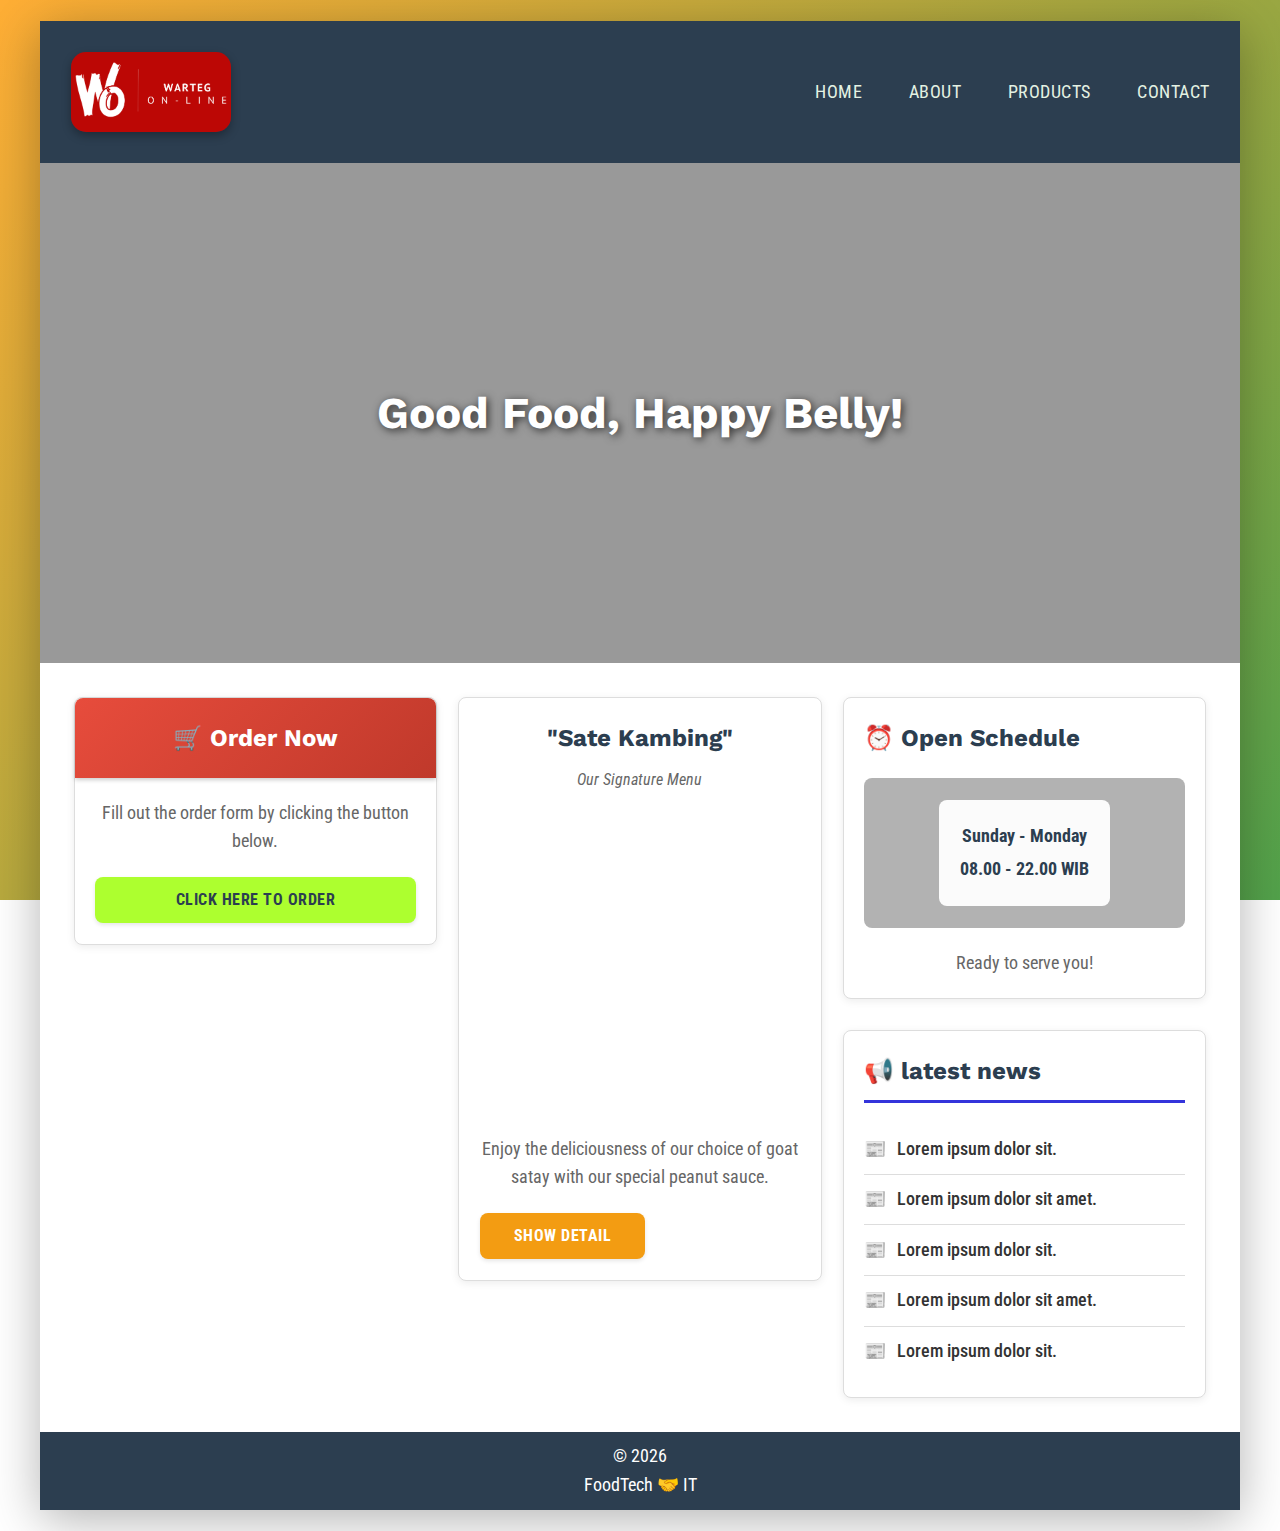
<file: index.html>
<!doctype html>
<html lang="id">
  <head>
    <meta charset="UTF-8" />
    <meta name="viewport" content="width=device-width, initial-scale=1.0" />
    <title>Wart-OL - Warteg On-Line</title>

    <link rel="preconnect" href="https://fonts.googleapis.com" />
    <link rel="preconnect" href="https://fonts.gstatic.com" crossorigin />
    <link
      href="https://fonts.googleapis.com/css2?family=Roboto+Condensed:wght@400;700&family=Work+Sans:wght@600;700&display=swap"
      rel="stylesheet"
    />

    <link rel="stylesheet" href="style.css" />
  </head>
  <body>
    <div class="container">
      <!-- Navbar Section Start -->
      <nav class="navbar">
        <div class="site-title-wrapper">
          <img src="img/T2.png" alt="Wart-OL" class="Wart" />
        </div>

        <!-- From Uiverse.io by vinodjangid07 -->
        <input type="checkbox" id="checkbox" />
        <label for="checkbox" class="toggle">
          <div class="bars" id="bar1"></div>
          <div class="bars" id="bar2"></div>
          <div class="bars" id="bar3"></div>
        </label>

        <nav class="navbar-nav">
          <ul>
            <li><a href="#home">Home</a></li>
            <li><a href="#about">About</a></li>
            <li><a href="#products">Products</a></li>
            <li><a href="#contact">Contact</a></li>
          </ul>
        </nav>
      </nav>
      <!-- Navbar Section End -->

      <!-- Hero -->
      <div class="hero-image">
        <h2 class="hero-text">Good Food, Happy Belly!</h2>
      </div>

      <!-- Main Content -->
      <main>
        <!-- Order Section -->
        <article class="order">
          <h3>🛒 Order Now</h3>
          <p style="text-align: center">
            Fill out the order form by clicking the button below.
          </p>
          <a href="#order-form" class="cta">Click Here to Order</a>
        </article>

        <!-- Featured Section -->
        <article class="featured">
          <h3 style="text-align: center">"Sate Kambing"</h3>
          <p class="subtitle" style="text-align: center">Our Signature Menu</p>

          <div class="featured-image"></div>

          <p style="text-align: center">
            Enjoy the deliciousness of our choice of goat satay with our special
            peanut sauce.
          </p>

          <a href="#sate-kambing" class="cta">Show Detail</a>
        </article>

        <!-- Schedule Section -->
        <article class="schedule">
          <h3>⏰ Open Schedule</h3>

          <div class="schedule-image">
            <div class="schedule-time">
              Sunday - Monday<br />
              08.00 - 22.00 WIB
            </div>
          </div>

          <p style="text-align: center; margin: 0">Ready to serve you!</p>
        </article>

        <!-- News Section -->
        <article class="news">
          <h3>📢 latest news</h3>

          <ul>
            <li><a href="#1">Lorem ipsum dolor sit.</a></li>
            <li><a href="#2">Lorem ipsum dolor sit amet.</a></li>
            <li><a href="#3">Lorem ipsum dolor sit.</a></li>
            <li><a href="#4">Lorem ipsum dolor sit amet.</a></li>
            <li><a href="#5">Lorem ipsum dolor sit.</a></li>
          </ul>
        </article>
      </main>

      <!-- Footer -->
      <footer>
        <!-- <p>&copy; 2026 <a href="#">Muhammad Ridho</a>. All rights reserved.</p> -->
        <p>&copy; 2026 <br />FoodTech 🤝 IT</p>
      </footer>
    </div>

    <script src="script.js"></script>
  </body>
</html>
</file>
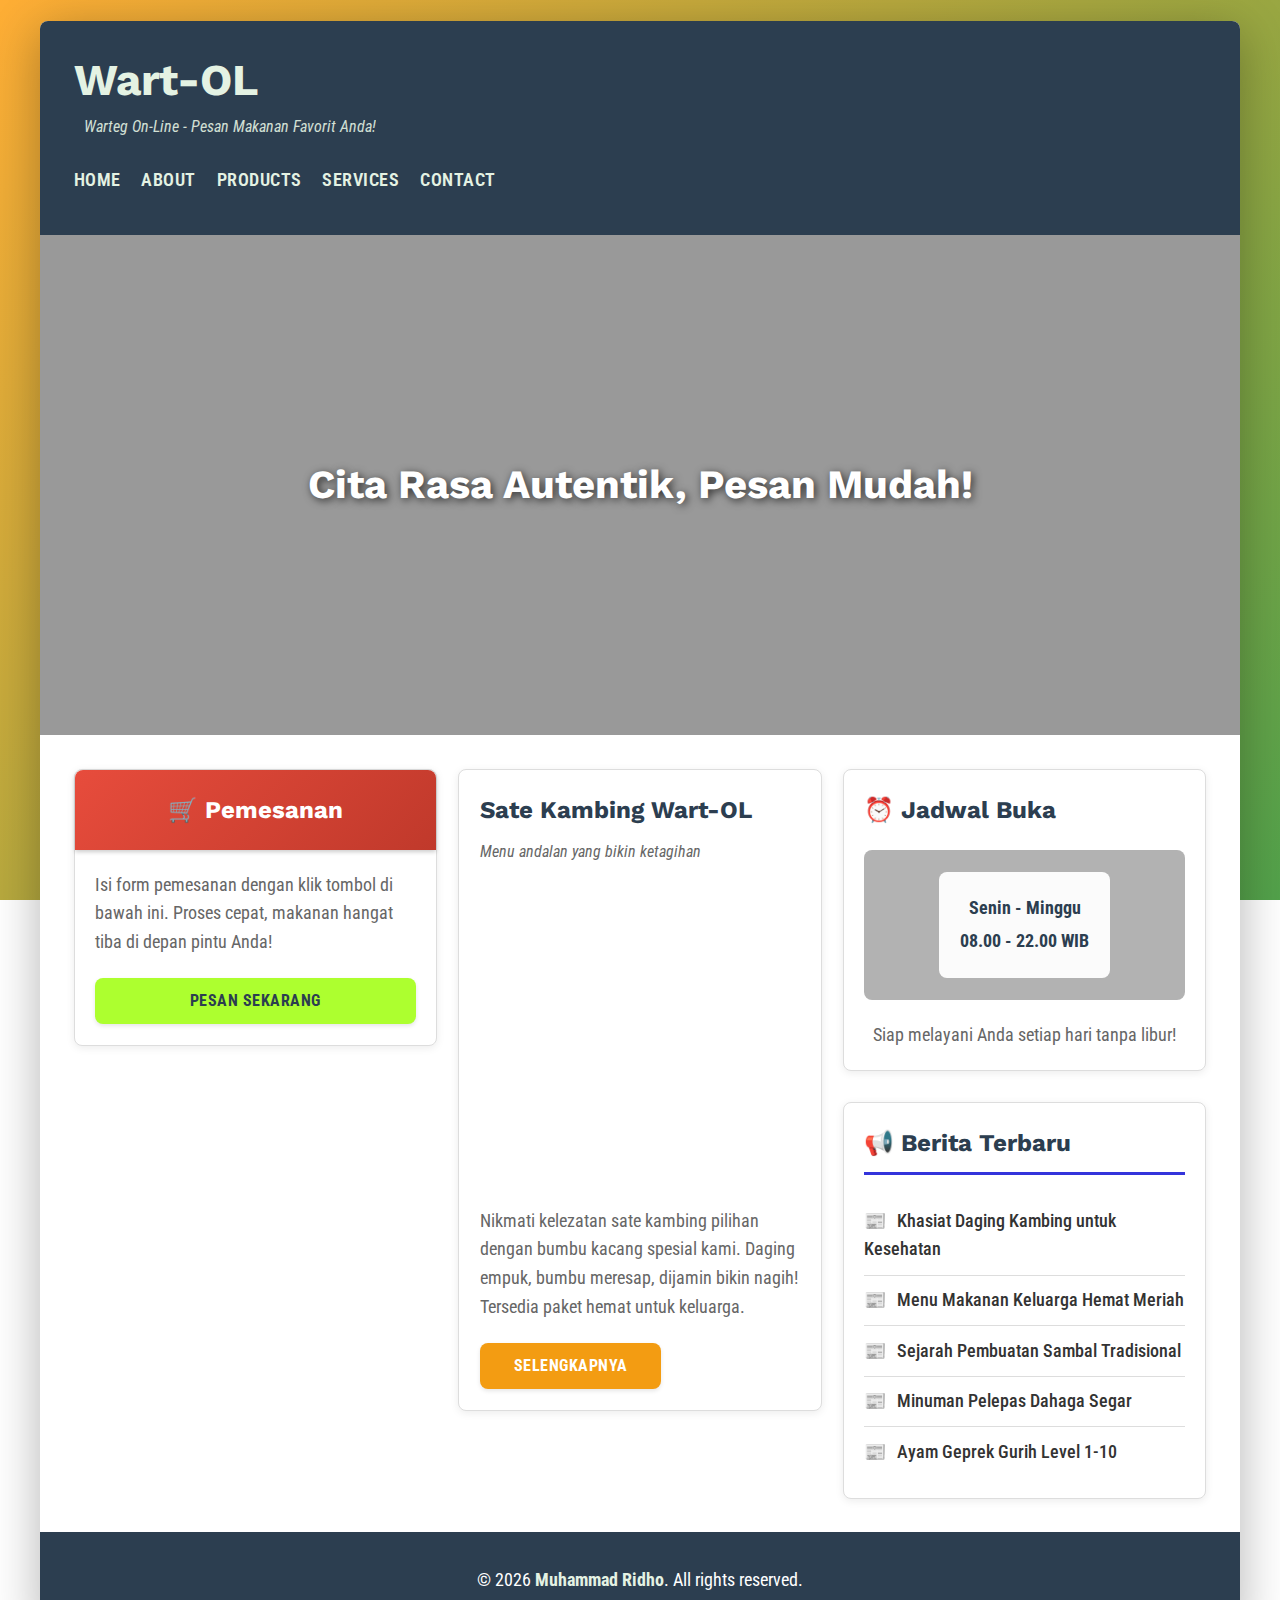
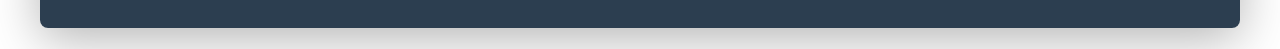
<file: index2.html>
<!DOCTYPE html>
<html lang="id">
  <head>
    <meta charset="UTF-8" />
    <meta name="viewport" content="width=device-width, initial-scale=1.0" />
    <title>Wart-OL - Warteg On-Line</title>

    <link rel="preconnect" href="https://fonts.googleapis.com" />
    <link rel="preconnect" href="https://fonts.gstatic.com" crossorigin />
    <link
      href="https://fonts.googleapis.com/css2?family=Roboto+Condensed:wght@400;700&family=Work+Sans:wght@600;700&display=swap"
      rel="stylesheet"
    />

    <link rel="stylesheet" href="style2.css" />
  </head>
  <body>
    <div class="container">
      <!-- Header -->
      <header>
        <div class="site-title-wrapper">
          <h1 class="site-title">Wart-OL</h1>
          <p class="site-subtitle">
            Warteg On-Line - Pesan Makanan Favorit Anda!
          </p>
        </div>

        <nav>
          <ul>
            <li><a href="#home">Home</a></li>
            <li><a href="#about">About</a></li>
            <li><a href="#products">Products</a></li>
            <li><a href="#services">Services</a></li>
            <li><a href="#contact">Contact</a></li>
          </ul>
        </nav>
      </header>

      <!-- Hero -->
      <div class="hero-image">
        <h2 class="hero-text">Cita Rasa Autentik, Pesan Mudah!</h2>
      </div>

      <!-- Main Content -->
      <main>
        <!-- Order Section -->
        <article class="order">
          <h3>🛒 Pemesanan</h3>
          <p>
            Isi form pemesanan dengan klik tombol di bawah ini. Proses cepat,
            makanan hangat tiba di depan pintu Anda!
          </p>
          <a href="#order-form" class="cta">Pesan Sekarang</a>
        </article>

        <!-- Featured Section -->
        <article class="featured">
          <h3>Sate Kambing Wart-OL</h3>
          <p class="subtitle">Menu andalan yang bikin ketagihan</p>

          <div class="featured-image"></div>

          <p>
            Nikmati kelezatan sate kambing pilihan dengan bumbu kacang spesial
            kami. Daging empuk, bumbu meresap, dijamin bikin nagih! Tersedia
            paket hemat untuk keluarga.
          </p>

          <a href="#sate-kambing" class="cta">Selengkapnya</a>
        </article>

        <!-- Schedule Section -->
        <article class="schedule">
          <h3>⏰ Jadwal Buka</h3>

          <div class="schedule-image">
            <div class="schedule-time">
              Senin - Minggu<br />
              08.00 - 22.00 WIB
            </div>
          </div>

          <p style="text-align: center; margin: 0">
            Siap melayani Anda setiap hari tanpa libur!
          </p>
        </article>

        <!-- News Section -->
        <article class="news">
          <h3>📢 Berita Terbaru</h3>

          <ul>
            <li><a href="#">Khasiat Daging Kambing untuk Kesehatan</a></li>
            <li><a href="#">Menu Makanan Keluarga Hemat Meriah</a></li>
            <li><a href="#">Sejarah Pembuatan Sambal Tradisional</a></li>
            <li><a href="#">Minuman Pelepas Dahaga Segar</a></li>
            <li><a href="#">Ayam Geprek Gurih Level 1-10</a></li>
          </ul>
        </article>
      </main>

      <!-- Footer -->
      <footer>
        <p>&copy; 2026 <a href="#">Muhammad Ridho</a>. All rights reserved.</p>
      </footer>
    </div>
  </body>
</html>
</file>
<file: style.css>
:root {
  /* Colors */
  --color-primary: #2c3e50;
  --color-secondary: #e4f2e3;
  --color-accent: #3434db;
  --color-danger: #e74c3c;
  --color-warning: #f39c12;
  --color-success: #adff2f;
  --color-text: #333;
  --color-text-light: #666;
  --color-border: #ddd;

  /* Typography */
  --font-heading: "Work Sans", sans-serif;
  --font-body: "Roboto Condensed", sans-serif;

  /* Fluid Typography - Sekarang benar-benar responsive */
  --font-size-xs: clamp(0.75rem, 0.7rem + 0.25vw, 0.875rem);
  --font-size-sm: clamp(0.875rem, 0.8rem + 0.375vw, 1rem);
  --font-size-base: clamp(1rem, 0.95rem + 0.25vw, 1.125rem);
  --font-size-md: clamp(1.25rem, 1.15rem + 0.5vw, 1.5rem);
  --font-size-lg: clamp(1.75rem, 1.5rem + 1.25vw, 2.5rem);
  --font-size-xl: clamp(2rem, 1.75rem + 1.25vw, 3rem);

  /* Spacing */
  --spacing-xs: clamp(0.25rem, 0.2rem + 0.25vw, 0.5rem);
  --spacing-sm: clamp(0.5rem, 0.45rem + 0.25vw, 0.75rem);
  --spacing-md: clamp(1rem, 0.9rem + 0.5vw, 1.5rem);
  --spacing-lg: clamp(1.5rem, 1.3rem + 1vw, 2.5rem);
  --spacing-xl: clamp(2rem, 1.7rem + 1.5vw, 3.5rem);
  --spacing-xl2: clamp(10rem, 8rem + 7vw, 9rem);

  /* Layout */
  --container-width: min(1200px, 95%);
  --border-radius: 8px;
  --transition-speed: 0.3s;
}

/* Modern CSS Reset */
*,
*::before,
*::after {
  box-sizing: border-box;
  margin: 0;
  padding: 0;
}

html {
  scroll-behavior: smooth;
}

body {
  font-family: var(--font-body);
  font-size: var(--font-size-base);
  line-height: 1.6;
  color: var(--color-text);
  background: linear-gradient(135deg, #ffae35 0%, #52a24b 100%);
  background-attachment: fixed;
  padding: var(--spacing-md) 0;
}

img {
  max-width: 100%;
  height: auto;
  display: block;
}

a {
  color: var(--color-accent);
  text-decoration: none;
  transition: all var(--transition-speed) ease;
}

a:hover {
  color: var(--color-success);
  /* text-decoration: underline; */
}

/* Container */
.container {
  width: 100%;
  margin: 0;
  background-color: white;
  overflow: hidden;
}

img {
  border-radius: 15px;
  box-shadow: 0px 4px 10px rgba(0, 0, 0, 0.3);
  cursor: pointer;
  transition: all var(--transition-speed) ease;
}

img:hover {
  transform: translateY(-2px);
}

/* Navbar Section */
.navbar {
  display: flex;
  justify-content: space-between;
  align-items: center;
  background-color: var(--color-primary);
  color: var(--color-secondary);
  padding: var(--spacing-sm);
}

.site-title-wrapper {
  width: var(--spacing-xl2);
  margin: var(--spacing-md);
}

/* From Uiverse.io by vinodjangid07 */
/* 1. Checkbox Control (disembunyikan) */
#checkbox {
  display: none;
}

/* 2. Hamburger Menu */
.toggle {
  position: relative;
  top: -30px;
  right: 5%;
  width: 23px;
  height: 30px;
  cursor: pointer;
  display: flex;
  flex-direction: column;
  align-items: center;
  justify-content: center;
  gap: 5px;
  transition-duration: 0.5s;
  z-index: 99999;
}

.bars {
  width: 100%;
  height: 3px;
  background-color: var(--color-danger);
  border-radius: 4px;
}

#bar2 {
  transition-duration: 0.8s;
}

#bar1,
#bar3 {
  width: 70%;
}

#checkbox:checked + .toggle .bars {
  position: absolute;
  transition-duration: 0.5s;
}

#checkbox:checked + .toggle #bar2 {
  transform: scaleX(0);
  transition-duration: 0.5s;
}

#checkbox:checked + .toggle #bar1 {
  width: 100%;
  transform: rotate(45deg);
  transition-duration: 0.5s;
}

#checkbox:checked + .toggle #bar3 {
  width: 100%;
  transform: rotate(-45deg);
  transition-duration: 0.5s;
}

#checkbox:checked + .toggle {
  transition-duration: 0.5s;
  transform: rotate(180deg);
}

/* Munculkan Menu */
#checkbox:checked ~ .navbar-nav {
  right: 0;
}

/* 3. Menu Navigasi (Mobile-First) */
.navbar .navbar-nav {
  position: fixed;
  top: 0;
  right: -100%;
  width: 200px;
  height: 100vh;
  background-color: var(--color-border);
  transition: right 0.3s ease;
  gap: var(--spacing-sm);
  z-index: 9999;
}

.navbar-nav ul {
  list-style: none;
}

.navbar-nav ul li {
  /* Atas: 20px, Kanan: 20px, Bawah: 20px, Kiri: 20px */
  margin: 20px;
}

.navbar-nav ul li:first-child {
  margin-top: 100px; /* Ubah angka ini sesuai keinginan Anda */
}

.navbar .navbar-nav.active {
  right: 0rem;
}

.navbar .navbar-nav ul li a {
  color: var(--color-text);
  text-transform: uppercase;
  letter-spacing: 0.5px;
  padding: var(--spacing-xs) 0;
  display: block;
  transition: var(--color-warning) 0.3s ease;
  position: relative;
}

.navbar .navbar-nav a:hover {
  color: var(--color-danger);
}

.navbar .navbar-nav a::after {
  content: "";
  position: absolute;
  bottom: 0;
  left: 0;
  width: 100%;
  height: 2px;
  background-color: var(--color-danger);
  /* transition: width var(--transition-speed) ease; */

  /* Logika animasi */
  transform: scaleX(0); /* Awalnya tidak terlihat */
  transform-origin: bottom right; /* Menyusut ke kanan saat kursor pergi */
  transition: transform 0.3s cubic-bezier(0.65, 0.05, 0.36, 1);
}

.navbar .navbar-nav a:hover::after {
  /* width: 100%; */
  transform: scaleX(1); /* Muncul penuh saat hover */
  transform-origin: bottom left; /* Mulai muncul dari kiri saat hover */
}

/* Hero */
.hero-image {
  height: 250px;
  background:
    linear-gradient(rgba(0, 0, 0, 0.4), rgba(0, 0, 0, 0.4)),
    url("https://images.unsplash.com/photo-1555281863-ff294ae28fbc?q=80&w=1170&auto=format&fit=crop&ixlib=rb-4.1.0&ixid=M3wxMjA3fDB8MHxwaG90by1wYWdlfHx8fGVufDB8fHx8fA%3D%3D")
      center/cover;
  display: flex;
  align-items: center;
  justify-content: center;
  position: relative;
  overflow: hidden;
}

.hero-text {
  color: white;
  font-size: var(--font-size-xl);
  font-family: var(--font-heading);
  text-shadow: 2px 2px 8px rgba(0, 0, 0, 0.7);
  text-align: center;
  padding: var(--spacing-md);
  z-index: 1;
}

/* Main Grid Layout - INI YANG PENTING! */
main {
  display: grid;

  /* Mobile: 1 kolom */
  grid-template-columns: 1fr;

  /* Tablet: 2 kolom */
  /* Desktop: 3 kolom dengan sidebar di kanan */
  gap: var(--spacing-md);
  padding: var(--spacing-lg);

  /* Grid areas untuk kontrol layout */
  grid-template-areas:
    "order"
    "featured"
    "schedule"
    "news";
}

/* Article Base Styles */
article {
  background: white;
  border: 1px solid var(--color-border);
  border-radius: var(--border-radius);
  padding: var(--spacing-md);
  box-shadow: 0 2px 8px rgba(0, 0, 0, 0.08);
  transition: all var(--transition-speed) ease;
  /* fit-content agar tinggi mengikuti konten */
  height: fit-content;
}

article:hover {
  box-shadow: 0 4px 12px rgba(0, 0, 0, 0.15);
  transform: translateY(-2px);
}

/* Grid Area Assignment */
.order {
  grid-area: order;
}
.featured {
  grid-area: featured;
}
.schedule {
  grid-area: schedule;
}
.news {
  grid-area: news;
}

/* Article Headers */
article h3 {
  font-family: var(--font-heading);
  font-size: var(--font-size-md);
  margin-bottom: var(--spacing-md);
  color: var(--color-primary);
}

article p {
  margin-bottom: var(--spacing-md);
  color: var(--color-text-light);
}

/* CTA Buttons */
.cta {
  display: inline-block;
  padding: var(--spacing-sm) var(--spacing-lg);
  font-size: var(--font-size-sm);
  font-weight: 700;
  text-align: center;
  border-radius: var(--border-radius);
  transition: all var(--transition-speed) ease;
  box-shadow: 0 2px 4px rgba(0, 0, 0, 0.1);
  text-transform: uppercase;
  letter-spacing: 0.5px;
}

.cta:hover {
  transform: translateY(-2px);
  box-shadow: 0 4px 8px rgba(0, 0, 0, 0.2);
  text-decoration: none;
}

/* Order Section */
.order h3 {
  background: linear-gradient(135deg, #e74c3c, #c0392b);
  color: white;
  padding: var(--spacing-md);
  margin: calc(var(--spacing-md) * -1);
  margin-bottom: var(--spacing-md);
  border-radius: var(--border-radius) var(--border-radius) 0 0;
  text-align: center;
  box-shadow: 0 2px 4px rgba(0, 0, 0, 0.2);
}

.order .cta {
  background-color: var(--color-success);
  color: var(--color-primary);
  width: 100%;
}

.order .cta:hover {
  background-color: #9acd32;
}

/* Featured Section */
.featured-image {
  height: 250px;
  background: url("https://images.unsplash.com/photo-1742808838159-1848c1a36209?q=80&w=1470&auto=format&fit=crop&ixlib=rb-4.1.0&ixid=M3wxMjA3fDB8MHxwaG90by1wYWdlfHx8fGVufDB8fHx8fA%3D%3D")
    80% center/150%;
  border-radius: var(--border-radius);
  margin-bottom: var(--spacing-md);
}

.featured .subtitle {
  font-style: italic;
  font-size: var(--font-size-sm);
  color: var(--color-text-light);
  margin-top: calc(var(--spacing-md) * -0.5);
}

.featured .cta {
  background-color: var(--color-warning);
  color: white;
}

.featured .cta:hover {
  background-color: #e67e22;
}

/* Schedule Section */
.schedule-image {
  height: 150px;
  background:
    linear-gradient(rgba(0, 0, 0, 0.3), rgba(0, 0, 0, 0.3)),
    url("https://images.unsplash.com/vector-1757323283810-25778b4c6e06?q=80&w=880&auto=format&fit=crop&ixlib=rb-4.1.0&ixid=M3wxMjA3fDB8MHxwaG90by1wYWdlfHx8fGVufDB8fHx8fA%3D%3D")
      center/cover;
  border-radius: var(--border-radius);
  margin-bottom: var(--spacing-md);
  display: flex;
  align-items: center;
  justify-content: center;
}

.schedule-time {
  background-color: rgba(255, 255, 255, 0.95);
  padding: var(--spacing-md);
  border-radius: var(--border-radius);
  text-align: center;
  font-weight: 700;
  color: var(--color-primary);
  line-height: 1.8;
}

/* News Section */
.news h3 {
  border-bottom: 3px solid var(--color-accent);
  padding-bottom: var(--spacing-sm);
}

.news ul {
  list-style: none;
}

.news li {
  padding: var(--spacing-sm) 0;
  border-bottom: 1px solid var(--color-border);
  transition: all var(--transition-speed) ease;
}

.news li:last-child {
  border-bottom: none;
}

.news li:hover {
  padding-left: var(--spacing-sm);
  background-color: rgba(52, 52, 219, 0.05);
}

.news a {
  color: var(--color-text);
  display: block;
  font-weight: 500;
}

.news a::before {
  content: "📰 ";
  margin-right: var(--spacing-xs);
}

/* Footer */
footer {
  background-color: var(--color-primary);
  color: white;
  text-align: center;
  padding: var(--spacing-sm);
}

footer a {
  color: var(--color-secondary);
  font-weight: 700;
}

footer a:hover {
  color: white;
}

/* Responsive Design */

/* Tablet (650px+) */
@media (min-width: 650px) {
  .container {
    overflow: visible;
  }

  .toggle {
    display: none;
  }

  .navbar .navbar-nav {
    position: static;
    height: auto;
    width: auto;
    background: none;
    padding: 0;
    right: auto;
    left: auto;
    transform: none;
  }

  .navbar .navbar-nav ul {
    display: flex;
    flex-direction: row;
    flex-wrap: wrap;
    gap: var(--spacing-xs);
    color: var(--color-secondary);
  }

  .navbar .navbar-nav ul li a {
    color: var(--color-secondary);
  }

  .navbar .navbar-nav ul li a:hover {
    color: var(--color-success);
  }

  .navbar .navbar-nav a::after {
    background-color: var(--color-success);
  }

  .navbar-nav ul li:first-child {
    margin-top: 20px; /* Ubah angka ini sesuai keinginan Anda */
  }

  .hero-image {
    height: 350px;
  }

  main {
    grid-template-columns: repeat(2, 1fr);
    grid-template-areas:
      "order featured"
      "schedule news";
  }
}

/* Desktop (992px+) */
@media (min-width: 992px) {
  .container {
    width: var(--container-width);
    margin: 0 auto;
    border-radius: var(--border-radius);
    box-shadow: 0 10px 50px rgba(0, 0, 0, 0.3);
  }

  .hero-image {
    height: 500px;
  }

  main {
    /* 3 kolom: 2 untuk konten utama, 1 untuk sidebar */
    grid-template-columns: repeat(3, 1fr);
    grid-template-areas:
      "order featured schedule"
      "order featured news";
  }

  /* News section jadi sidebar penuh */

  /* Dari baris 1 sampai akhir */
  /* .schedule {
    grid-row: 1 / -1;
  } */

  .news {
    margin-top: 10px;
  }

  .featured-image {
    height: 300px;
  }
}
</file>
<file: style2.css>
:root {
  /* Colors */
  --color-primary: #2c3e50;
  --color-secondary: #e4f2e3;
  --color-accent: #3434db;
  --color-danger: #e74c3c;
  --color-warning: #f39c12;
  --color-success: #adff2f;
  --color-text: #333;
  --color-text-light: #666;
  --color-border: #ddd;

  /* Typography */
  --font-heading: "Work Sans", sans-serif;
  --font-body: "Roboto Condensed", sans-serif;

  /* Fluid Typography - Sekarang benar-benar responsive */
  --font-size-xs: clamp(0.75rem, 0.7rem + 0.25vw, 0.875rem);
  --font-size-sm: clamp(0.875rem, 0.8rem + 0.375vw, 1rem);
  --font-size-base: clamp(1rem, 0.95rem + 0.25vw, 1.125rem);
  --font-size-md: clamp(1.25rem, 1.15rem + 0.5vw, 1.5rem);
  --font-size-lg: clamp(1.75rem, 1.5rem + 1.25vw, 2.5rem);
  --font-size-xl: clamp(2rem, 1.75rem + 1.25vw, 3rem);

  /* Spacing */
  --spacing-xs: clamp(0.25rem, 0.2rem + 0.25vw, 0.5rem);
  --spacing-sm: clamp(0.5rem, 0.45rem + 0.25vw, 0.75rem);
  --spacing-md: clamp(1rem, 0.9rem + 0.5vw, 1.5rem);
  --spacing-lg: clamp(1.5rem, 1.3rem + 1vw, 2.5rem);
  --spacing-xl: clamp(2rem, 1.7rem + 1.5vw, 3.5rem);

  /* Layout */
  --container-width: min(1200px, 95%);
  --border-radius: 8px;
  --transition-speed: 0.3s;
}

/* Modern CSS Reset */
*,
*::before,
*::after {
  box-sizing: border-box;
  margin: 0;
  padding: 0;
}

body {
  font-family: var(--font-body);
  font-size: var(--font-size-base);
  line-height: 1.6;
  color: var(--color-text);
  background: linear-gradient(135deg, #ffae35 0%, #52a24b 100%);
  background-attachment: fixed;
  padding: var(--spacing-md) 0;
}

img {
  max-width: 100%;
  height: auto;
  display: block;
}

a {
  color: var(--color-accent);
  text-decoration: none;
  transition: all var(--transition-speed) ease;
}

a:hover {
  color: var(--color-success);
  /* text-decoration: underline; */
}

/* Container */
.container {
  width: 100%;
  margin: 0;
  background-color: white;
  overflow: hidden;
}

/* Header */
header {
  background-color: var(--color-primary);
  color: var(--color-secondary);
  padding: var(--spacing-lg);
}

.site-title-wrapper {
  margin-bottom: var(--spacing-md);
}

.site-title {
  font-family: var(--font-heading);
  font-size: var(--font-size-xl);
  line-height: 1.2;
  margin-bottom: var(--spacing-xs);
}

.site-subtitle {
  font-size: var(--font-size-sm);
  opacity: 0.9;
  font-style: italic;
  margin-left: var(--spacing-sm);
}

/* Navigation */
nav ul {
  list-style: none;
  display: flex;
  flex-direction: column;
  gap: var(--spacing-sm);
}

nav a {
  color: var(--color-secondary);
  text-transform: uppercase;
  font-weight: 600;
  letter-spacing: 0.5px;
  padding: var(--spacing-xs) 0;
  display: inline-block;
  position: relative;
}

nav a::after {
  content: "";
  position: absolute;
  bottom: 0;
  left: 0;
  width: 0;
  height: 2px;
  background-color: var(--color-success);
  transition: width var(--transition-speed) ease;
}

nav a:hover::after {
  width: 100%;
}

/* Hero */
.hero-image {
  height: 250px;
  background: linear-gradient(rgba(0, 0, 0, 0.4), rgba(0, 0, 0, 0.4)),
    url("https://images.unsplash.com/photo-1504674900247-0877df9cc836?w=1200")
      center/cover;
  display: flex;
  align-items: center;
  justify-content: center;
  position: relative;
  overflow: hidden;
}

.hero-text {
  color: white;
  font-size: var(--font-size-lg);
  font-family: var(--font-heading);
  text-shadow: 2px 2px 8px rgba(0, 0, 0, 0.7);
  text-align: center;
  padding: var(--spacing-md);
  z-index: 1;
}

/* Main Grid Layout - INI YANG PENTING! */
main {
  display: grid;

  /* Mobile: 1 kolom */
  grid-template-columns: 1fr;

  /* Tablet: 2 kolom */
  /* Desktop: 3 kolom dengan sidebar di kanan */
  gap: var(--spacing-md);
  padding: var(--spacing-lg);

  /* Grid areas untuk kontrol layout */
  grid-template-areas:
    "order"
    "featured"
    "schedule"
    "news";
}

/* Article Base Styles */
article {
  background: white;
  border: 1px solid var(--color-border);
  border-radius: var(--border-radius);
  padding: var(--spacing-md);
  box-shadow: 0 2px 8px rgba(0, 0, 0, 0.08);
  transition: all var(--transition-speed) ease;
  /* fit-content agar tinggi mengikuti konten */
  height: fit-content;
}

article:hover {
  box-shadow: 0 4px 12px rgba(0, 0, 0, 0.15);
  transform: translateY(-2px);
}

/* Grid Area Assignment */
.order {
  grid-area: order;
}
.featured {
  grid-area: featured;
}
.schedule {
  grid-area: schedule;
}
.news {
  grid-area: news;
}

/* Article Headers */
article h3 {
  font-family: var(--font-heading);
  font-size: var(--font-size-md);
  margin-bottom: var(--spacing-md);
  color: var(--color-primary);
}

article p {
  margin-bottom: var(--spacing-md);
  color: var(--color-text-light);
}

/* CTA Buttons */
.cta {
  display: inline-block;
  padding: var(--spacing-sm) var(--spacing-lg);
  font-size: var(--font-size-sm);
  font-weight: 700;
  text-align: center;
  border-radius: var(--border-radius);
  transition: all var(--transition-speed) ease;
  box-shadow: 0 2px 4px rgba(0, 0, 0, 0.1);
  text-transform: uppercase;
  letter-spacing: 0.5px;
}

.cta:hover {
  transform: translateY(-2px);
  box-shadow: 0 4px 8px rgba(0, 0, 0, 0.2);
  text-decoration: none;
}

/* Order Section */
.order h3 {
  background: linear-gradient(135deg, #e74c3c, #c0392b);
  color: white;
  padding: var(--spacing-md);
  margin: calc(var(--spacing-md) * -1);
  margin-bottom: var(--spacing-md);
  border-radius: var(--border-radius) var(--border-radius) 0 0;
  text-align: center;
  box-shadow: 0 2px 4px rgba(0, 0, 0, 0.2);
}

.order .cta {
  background-color: var(--color-success);
  color: var(--color-primary);
  width: 100%;
}

.order .cta:hover {
  background-color: #9acd32;
}

/* Featured Section */
.featured-image {
  height: 250px;
  background: url("https://images.unsplash.com/photo-1529692236671-f1f6cf9683ba?w=800")
    center/cover;
  border-radius: var(--border-radius);
  margin-bottom: var(--spacing-md);
}

.featured .subtitle {
  font-style: italic;
  font-size: var(--font-size-sm);
  color: var(--color-text-light);
  margin-top: calc(var(--spacing-md) * -0.5);
}

.featured .cta {
  background-color: var(--color-warning);
  color: white;
}

.featured .cta:hover {
  background-color: #e67e22;
}

/* Schedule Section */
.schedule-image {
  height: 150px;
  background: linear-gradient(rgba(0, 0, 0, 0.3), rgba(0, 0, 0, 0.3)),
    url("https://images.unsplash.com/photo-1495474472287-4d71bcdd2085?w=800")
      center/cover;
  border-radius: var(--border-radius);
  margin-bottom: var(--spacing-md);
  display: flex;
  align-items: center;
  justify-content: center;
}

.schedule-time {
  background-color: rgba(255, 255, 255, 0.95);
  padding: var(--spacing-md);
  border-radius: var(--border-radius);
  text-align: center;
  font-weight: 700;
  color: var(--color-primary);
  line-height: 1.8;
}

/* News Section */
.news h3 {
  border-bottom: 3px solid var(--color-accent);
  padding-bottom: var(--spacing-sm);
}

.news ul {
  list-style: none;
}

.news li {
  padding: var(--spacing-sm) 0;
  border-bottom: 1px solid var(--color-border);
  transition: all var(--transition-speed) ease;
}

.news li:last-child {
  border-bottom: none;
}

.news li:hover {
  padding-left: var(--spacing-sm);
  background-color: rgba(52, 52, 219, 0.05);
}

.news a {
  color: var(--color-text);
  display: block;
  font-weight: 500;
}

.news a::before {
  content: "📰 ";
  margin-right: var(--spacing-xs);
}

/* Footer */
footer {
  background-color: var(--color-primary);
  color: white;
  text-align: center;
  padding: var(--spacing-lg);
}

footer a {
  color: var(--color-secondary);
  font-weight: 700;
}

footer a:hover {
  color: white;
}

/* Responsive Design */

/* Tablet (768px+) */
@media (min-width: 768px) {
  nav ul {
    flex-direction: row;
    flex-wrap: wrap;
    gap: var(--spacing-md);
  }

  .hero-image {
    height: 350px;
  }

  main {
    grid-template-columns: repeat(2, 1fr);
    grid-template-areas:
      "order featured"
      "schedule news";
  }
}

/* Desktop (1024px+) */
@media (min-width: 1024px) {
  .container {
    width: var(--container-width);
    margin: 0 auto;
    border-radius: var(--border-radius);
    box-shadow: 0 10px 50px rgba(0, 0, 0, 0.3);
  }

  .hero-image {
    height: 500px;
  }

  main {
    /* 3 kolom: 2 untuk konten utama, 1 untuk sidebar */
    grid-template-columns: repeat(3, 1fr);
    grid-template-areas:
      "order featured schedule"
      "order featured news";
  }

  /* News section jadi sidebar penuh */

  /* Dari baris 1 sampai akhir */
  /* .schedule {
    grid-row: 1 / -1;
  } */

  .news {
    margin-top: 10px;
  }

  .featured-image {
    height: 300px;
  }
}
</file>
